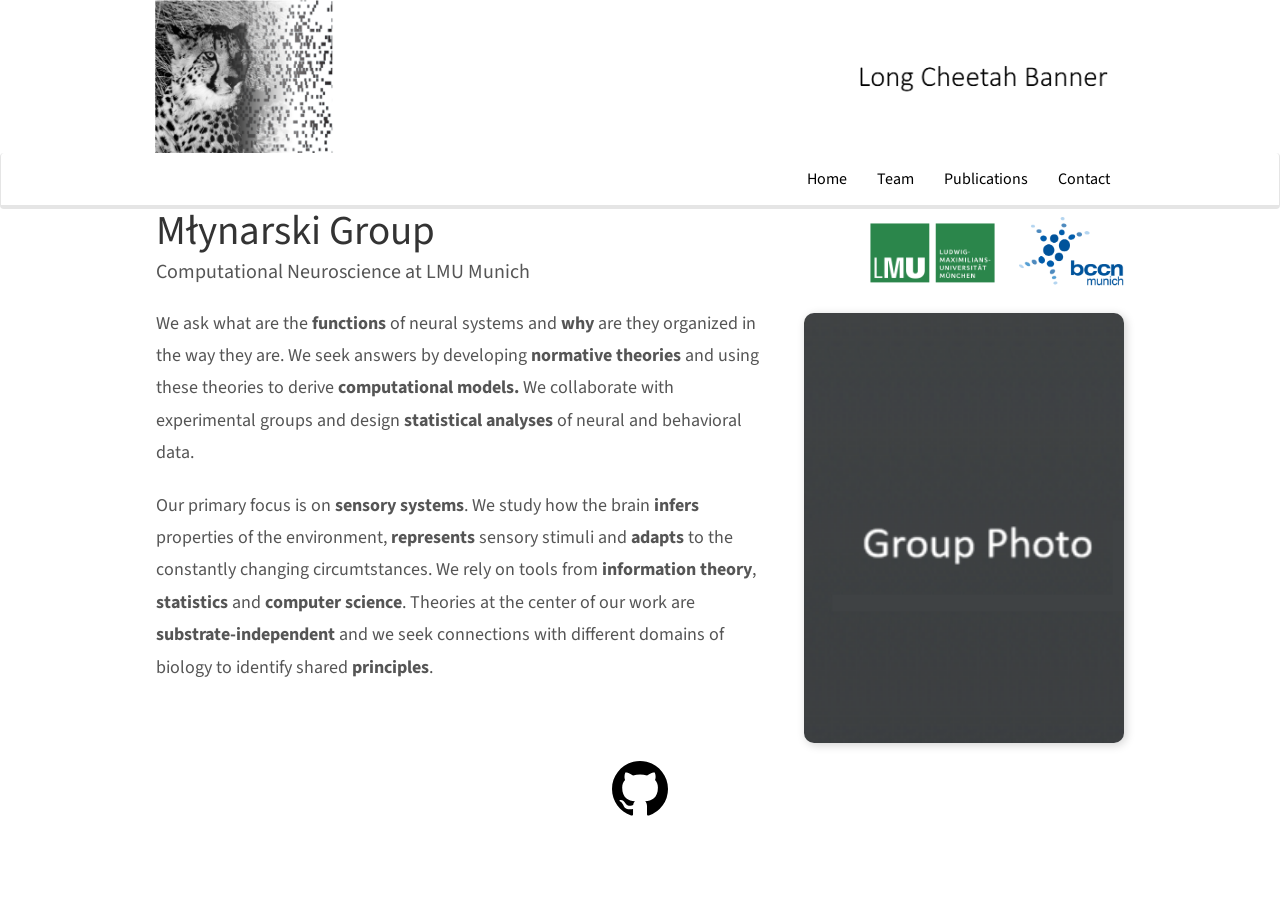
<file: index.html>
<!DOCTYPE html>
<html>

  <head>
  <meta charset="utf-8">
  <meta http-equiv="X-UA-Compatible" content="IE=edge">
  <meta name="viewport" content="width=device-width, initial-scale=1">
  <title>Młynarski lab - Home</title>
  <meta name="description" content="Młynarski lab at LMU Munich.">
  <link rel="stylesheet" href="https://arseniypelevin.github.io/test_website_deployment/css/main.css">
  <link rel="icon" type="image/png" href="https://arseniypelevin.github.io/test_website_deployment/images/cheetah_logo.png">
  <link rel="canonical" href="https://arseniypelevin.github.io/test_website_deployment/">



</head>


  <body>

    <div class="site-header">
  <div class="site-banner">
    <div class="container-fluid">
      <img src="https://arseniypelevin.github.io/test_website_deployment/images/cheetah_banner.png" alt="Cheetah banner" class="site-banner__image" />
    </div>
  </div>

  <div class="navbar navbar-default" role="navigation">
    <div class="container-fluid">
	  <div class="navbar-header">
	    <button type="button" class="navbar-toggle collapsed" data-toggle="collapse" data-target="#navbar-collapse-1" aria-expanded="false">
		  <span class="sr-only">Toggle navigation</span>
		  <span class="icon-bar"></span>
		  <span class="icon-bar"></span>
		  <span class="icon-bar"></span>
	    </button>

      
	  </div>
	  <div class="collapse navbar-collapse" id="navbar-collapse-1">
	    <ul class="nav navbar-nav navbar-right">
		  <li><a href="https://arseniypelevin.github.io/test_website_deployment/">Home</a></li>
		  <li><a href="https://arseniypelevin.github.io/test_website_deployment/team">Team</a></li>
		  <li><a href="https://arseniypelevin.github.io/test_website_deployment/publications">Publications</a></li>
		  <li><a href="https://arseniypelevin.github.io/test_website_deployment/contact">Contact</a></li>
	    </ul>
	  </div>
    </div>
  </div>
</div>


    <div class="container-fluid">
      <div class="row">
        <div id="homeid" class="col-sm-12">
          <div class="home-hero">
<div class="home-hero__main">
<h1 class="home-hero__title">Młynarski Group</h1>
<div class="home-hero__subtitle">Computational Neuroscience at LMU Munich</div>
<div class="home-hero__body">
<p>We ask what are the <strong>functions</strong> of neural systems and <strong>why</strong> are they organized in the way they are. We seek answers by developing <strong>normative theories</strong> and using these theories to derive <strong>computational models.</strong> We collaborate with experimental groups and design <strong>statistical analyses</strong> of neural and behavioral data.</p>

<p>Our primary focus is on <strong>sensory systems</strong>. We study how the brain <strong>infers</strong> properties of the environment, <strong>represents</strong> sensory stimuli and <strong>adapts</strong> to the constantly changing circumtstances. We rely on tools from <strong>information theory</strong>, <strong>statistics</strong> and <strong>computer science</strong>. Theories at the center of our work are <strong>substrate-independent</strong> and we seek connections with different domains of biology to identify shared <strong>principles</strong>.</p>
</div>
</div>
<div class="home-hero__side">
<div class="home-hero__logos">
<a href="https://neuro.bio.lmu.de/" aria-label="LMU Neurobiology">
<img src="https://arseniypelevin.github.io/test_website_deployment/images/logopic/LMU_logo.png" alt="LMU" class="home-hero__logo home-hero__logo--lmu" />
</a>
<a href="https://www.bccn-munich.de/" aria-label="BCCN Munich">
<img src="https://arseniypelevin.github.io/test_website_deployment/images/logopic/bccn_munich_logo.png" alt="BCCN Munich" class="home-hero__logo home-hero__logo--bccn" />
</a>
</div>
<div class="home-hero__image">
<img src="https://arseniypelevin.github.io/test_website_deployment/images/group_photo.png" alt="Group photo" class="img-responsive" />
</div>
</div>
</div>

<div class="home-hero__github">
<a href="https://github.com/mlynarski-Group" aria-label="GitHub">
<svg viewBox="0 0 16 16" role="img" aria-hidden="true">
<path d="M8 0C3.58 0 0 3.58 0 8c0 3.54 2.29 6.53 5.47 7.59.4.07.55-.17.55-.38 0-.19-.01-.82-.01-1.49-2.01.37-2.53-.49-2.69-.94-.09-.23-.48-.94-.82-1.13-.28-.15-.68-.52-.01-.53.63-.01 1.08.58 1.23.82.72 1.21 1.87.87 2.33.66.07-.52.28-.87.5-1.07-1.78-.2-3.64-.89-3.64-3.95 0-.87.31-1.59.82-2.15-.08-.2-.36-1.02.08-2.12 0 0 .67-.21 2.2.82a7.7 7.7 0 0 1 4.01 0c1.53-1.04 2.2-.82 2.2-.82.44 1.1.16 1.92.08 2.12.51.56.82 1.27.82 2.15 0 3.07-1.87 3.75-3.65 3.95.29.25.54.73.54 1.48 0 1.07-.01 1.93-.01 2.2 0 .21.15.46.55.38A8.013 8.013 0 0 0 16 8c0-4.42-3.58-8-8-8Z"></path>
</svg>
</a>
</div>

        </div>
      </div>
    </div>

    <!-- <div id="footer" class="panel">
  <div class="panel-footer">
	<div class="container-fluid">
	  <div class="row">
		<div class="col-sm-4">

		  <p>&copy; 2026 Młynarski Group. Site made with <a href="https://jekyllrb.com">Jekyll</a>.</p>
              


		   <p>  </p><p>


		</div>
		<div class="col-sm-4">
		<p>We are part of <a href="https://www.lmu.de/en/">LMU Munich</a> and affiliated with the <a href="https://www.bccn-munich.de/">Bernstein Center for Computational Neuroscience Munich</a>.</p>
		</div>
		<div class="col-sm-4">
		  Contact:<br />
Geschwister-Scholl-Platz 1<br />
		  80539 München<br />
		  Germany <br />
		</div>
	  </div>
	</div>
  </div>
</div>

<script src="https://ajax.googleapis.com/ajax/libs/jquery/1.11.3/jquery.min.js"></script>
<script src="https://arseniypelevin.github.io/test_website_deployment/js/bootstrap.min.js"></script>
 -->

  </body>

</html>
</file>
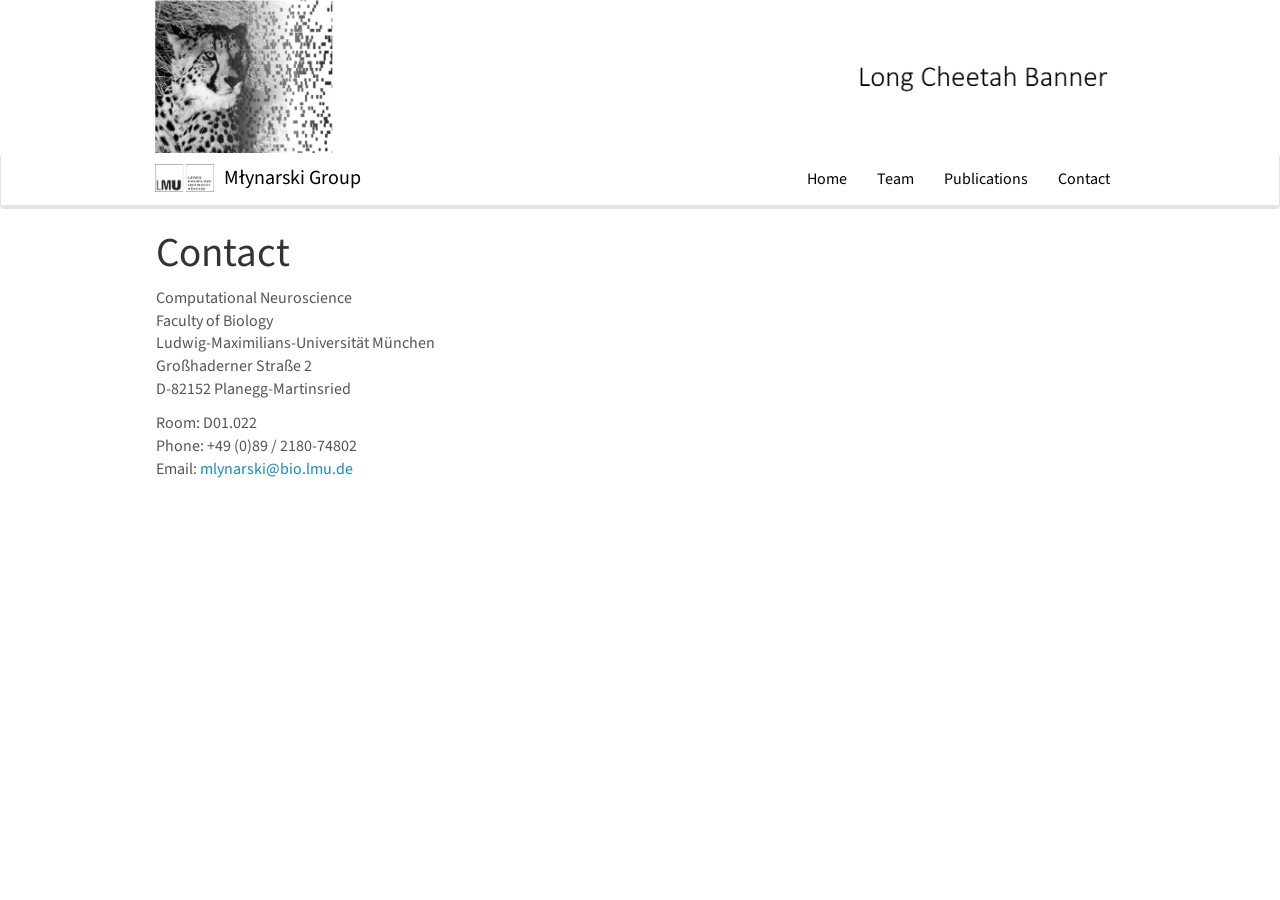
<file: contact/index.html>
<!DOCTYPE html>
<html>

  <head>
  <meta charset="utf-8">
  <meta http-equiv="X-UA-Compatible" content="IE=edge">
  <meta name="viewport" content="width=device-width, initial-scale=1">
  <title>Młynarski lab - Contact</title>
  <meta name="description" content="Młynarski lab: Contact">
  <link rel="stylesheet" href="https://arseniypelevin.github.io/test_website_deployment/css/main.css">
  <link rel="icon" type="image/png" href="https://arseniypelevin.github.io/test_website_deployment/images/cheetah_logo.png">
  <link rel="canonical" href="https://arseniypelevin.github.io/test_website_deployment/contact/">



</head>


  <body>

    <div class="site-header">
  <div class="site-banner">
    <div class="container-fluid">
      <img src="https://arseniypelevin.github.io/test_website_deployment/images/cheetah_banner.png" alt="Cheetah banner" class="site-banner__image" />
    </div>
  </div>

  <div class="navbar navbar-default" role="navigation">
    <div class="container-fluid">
	  <div class="navbar-header">
	    <button type="button" class="navbar-toggle collapsed" data-toggle="collapse" data-target="#navbar-collapse-1" aria-expanded="false">
		  <span class="sr-only">Toggle navigation</span>
		  <span class="icon-bar"></span>
		  <span class="icon-bar"></span>
		  <span class="icon-bar"></span>
	    </button>

      
      <a class="navbar-brand navbar-brand--lab" href="https://arseniypelevin.github.io/test_website_deployment/">
        <img src="https://arseniypelevin.github.io/test_website_deployment/images/logopic/LMU_logo_black.png" alt="LMU" class="navbar-brand__logo" />
        <span>Młynarski Group</span>
      </a>
      
	  </div>
	  <div class="collapse navbar-collapse" id="navbar-collapse-1">
	    <ul class="nav navbar-nav navbar-right">
		  <li><a href="https://arseniypelevin.github.io/test_website_deployment/">Home</a></li>
		  <li><a href="https://arseniypelevin.github.io/test_website_deployment/team">Team</a></li>
		  <li><a href="https://arseniypelevin.github.io/test_website_deployment/publications">Publications</a></li>
		  <li><a href="https://arseniypelevin.github.io/test_website_deployment/contact">Contact</a></li>
	    </ul>
	  </div>
    </div>
  </div>
</div>


    <div class="container-fluid">
      <div class="row">
        <div id="textid" class="col-sm-12">
  <h1 id="contact">Contact</h1>

<p>Computational Neuroscience<br />
Faculty of Biology<br />
Ludwig-Maximilians-Universität München<br />
Großhaderner Straße 2<br />
D-82152 Planegg-Martinsried</p>

<p>Room: D01.022<br />
Phone: +49 (0)89 / 2180-74802<br />
Email: <a href="mailto:mlynarski@bio.lmu.de">mlynarski@bio.lmu.de</a></p>

</div>

      </div>
    </div>

    <!-- <div id="footer" class="panel">
  <div class="panel-footer">
	<div class="container-fluid">
	  <div class="row">
		<div class="col-sm-4">

		  <p>&copy; 2026 Młynarski Group. Site made with <a href="https://jekyllrb.com">Jekyll</a>.</p>
              


		   <p>  </p><p>


		</div>
		<div class="col-sm-4">
		<p>We are part of <a href="https://www.lmu.de/en/">LMU Munich</a> and affiliated with the <a href="https://www.bccn-munich.de/">Bernstein Center for Computational Neuroscience Munich</a>.</p>
		</div>
		<div class="col-sm-4">
		  Contact:<br />
Geschwister-Scholl-Platz 1<br />
		  80539 München<br />
		  Germany <br />
		</div>
	  </div>
	</div>
  </div>
</div>

<script src="https://ajax.googleapis.com/ajax/libs/jquery/1.11.3/jquery.min.js"></script>
<script src="https://arseniypelevin.github.io/test_website_deployment/js/bootstrap.min.js"></script>
 -->

  </body>

</html>
</file>
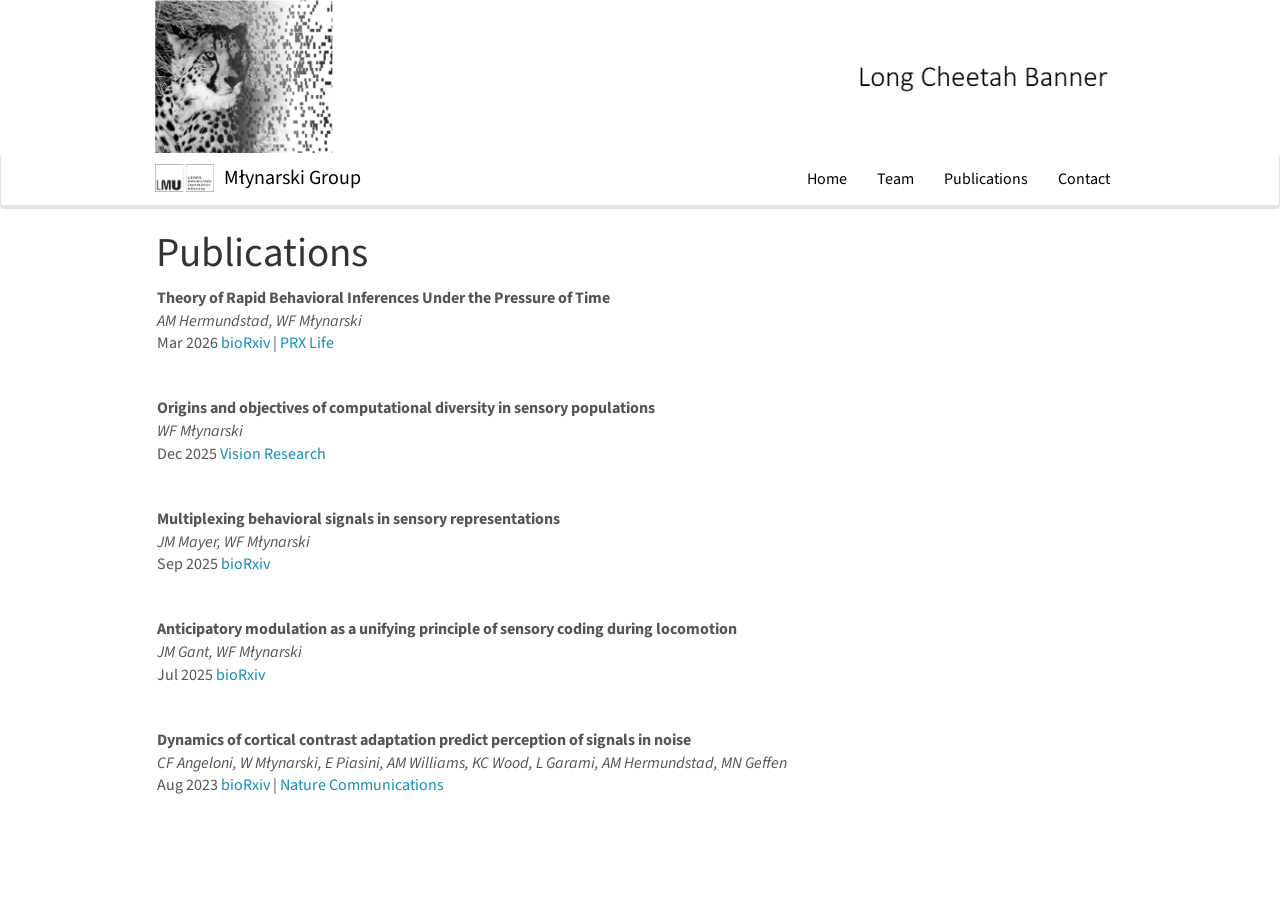
<file: publications/index.html>
<!DOCTYPE html>
<html>

  <head>
  <meta charset="utf-8">
  <meta http-equiv="X-UA-Compatible" content="IE=edge">
  <meta name="viewport" content="width=device-width, initial-scale=1">
  <title>Młynarski lab - Publications</title>
  <meta name="description" content="Młynarski lab -- Publications.">
  <link rel="stylesheet" href="https://arseniypelevin.github.io/test_website_deployment/css/main.css">
  <link rel="icon" type="image/png" href="https://arseniypelevin.github.io/test_website_deployment/images/cheetah_logo.png">
  <link rel="canonical" href="https://arseniypelevin.github.io/test_website_deployment/publications/">



</head>


  <body>

    <div class="site-header">
  <div class="site-banner">
    <div class="container-fluid">
      <img src="https://arseniypelevin.github.io/test_website_deployment/images/cheetah_banner.png" alt="Cheetah banner" class="site-banner__image" />
    </div>
  </div>

  <div class="navbar navbar-default" role="navigation">
    <div class="container-fluid">
	  <div class="navbar-header">
	    <button type="button" class="navbar-toggle collapsed" data-toggle="collapse" data-target="#navbar-collapse-1" aria-expanded="false">
		  <span class="sr-only">Toggle navigation</span>
		  <span class="icon-bar"></span>
		  <span class="icon-bar"></span>
		  <span class="icon-bar"></span>
	    </button>

      
      <a class="navbar-brand navbar-brand--lab" href="https://arseniypelevin.github.io/test_website_deployment/">
        <img src="https://arseniypelevin.github.io/test_website_deployment/images/logopic/LMU_logo_black.png" alt="LMU" class="navbar-brand__logo" />
        <span>Młynarski Group</span>
      </a>
      
	  </div>
	  <div class="collapse navbar-collapse" id="navbar-collapse-1">
	    <ul class="nav navbar-nav navbar-right">
		  <li><a href="https://arseniypelevin.github.io/test_website_deployment/">Home</a></li>
		  <li><a href="https://arseniypelevin.github.io/test_website_deployment/team">Team</a></li>
		  <li><a href="https://arseniypelevin.github.io/test_website_deployment/publications">Publications</a></li>
		  <li><a href="https://arseniypelevin.github.io/test_website_deployment/contact">Contact</a></li>
	    </ul>
	  </div>
    </div>
  </div>
</div>


    <div class="container-fluid">
      <div class="row">
        <div id="gridid" class="col-sm-12">
  <h1 id="publications">Publications</h1>

<div class="row">
  <div class="col-sm-12">
    <div class="publication-entry">
      <pubtit>Theory of Rapid Behavioral Inferences Under the Pressure of Time</pubtit>
      <p><em>AM Hermundstad, WF Młynarski</em><br />
Mar 2026
<a href="https://www.biorxiv.org/content/10.1101/2024.08.26.609738.pdf">bioRxiv</a> | <a href="https://link.aps.org/pdf/10.1103/8m59-vf2m">PRX Life</a></p>
    </div>
  </div>
</div>

<div class="row">
  <div class="col-sm-12">
    <div class="publication-entry">
      <pubtit>Origins and objectives of computational diversity in sensory populations</pubtit>
      <p><em>WF Młynarski</em><br />
Dec 2025
<a href="https://www.sciencedirect.com/science/article/pii/S0042698925001440">Vision Research</a></p>
    </div>
  </div>
</div>

<div class="row">
  <div class="col-sm-12">
    <div class="publication-entry">
      <pubtit>Multiplexing behavioral signals in sensory representations</pubtit>
      <p><em>JM Mayer, WF Młynarski</em><br />
Sep 2025
<a href="https://www.biorxiv.org/content/10.1101/2025.09.04.674251.abstract">bioRxiv</a></p>
    </div>
  </div>
</div>

<div class="row">
  <div class="col-sm-12">
    <div class="publication-entry">
      <pubtit>Anticipatory modulation as a unifying principle of sensory coding during locomotion</pubtit>
      <p><em>JM Gant, WF Młynarski</em><br />
Jul 2025
<a href="https://www.biorxiv.org/content/10.1101/2025.06.29.662230.abstract">bioRxiv</a></p>
    </div>
  </div>
</div>

<div class="row">
  <div class="col-sm-12">
    <div class="publication-entry">
      <pubtit>Dynamics of cortical contrast adaptation predict perception of signals in noise</pubtit>
      <p><em>CF Angeloni, W Młynarski, E Piasini, AM Williams, KC Wood, L Garami, AM Hermundstad, MN Geffen</em><br />
Aug 2023
<a href="https://scholar.archive.org/work/66hwihsrhjbefcnui6gq5urjxa/access/wayback/https://www.biorxiv.org/content/biorxiv/early/2021/08/11/2021.08.11.455845.full.pdf">bioRxiv</a> | <a href="https://www.nature.com/articles/s41467-023-40477-6">Nature Communications</a></p>
    </div>
  </div>
</div>


</div>

      </div>
    </div>

    <!-- <div id="footer" class="panel">
  <div class="panel-footer">
	<div class="container-fluid">
	  <div class="row">
		<div class="col-sm-4">

		  <p>&copy; 2026 Młynarski Group. Site made with <a href="https://jekyllrb.com">Jekyll</a>.</p>
              


		   <p>  </p><p>


		</div>
		<div class="col-sm-4">
		<p>We are part of <a href="https://www.lmu.de/en/">LMU Munich</a> and affiliated with the <a href="https://www.bccn-munich.de/">Bernstein Center for Computational Neuroscience Munich</a>.</p>
		</div>
		<div class="col-sm-4">
		  Contact:<br />
Geschwister-Scholl-Platz 1<br />
		  80539 München<br />
		  Germany <br />
		</div>
	  </div>
	</div>
  </div>
</div>

<script src="https://ajax.googleapis.com/ajax/libs/jquery/1.11.3/jquery.min.js"></script>
<script src="https://arseniypelevin.github.io/test_website_deployment/js/bootstrap.min.js"></script>
 -->

  </body>

</html>
</file>
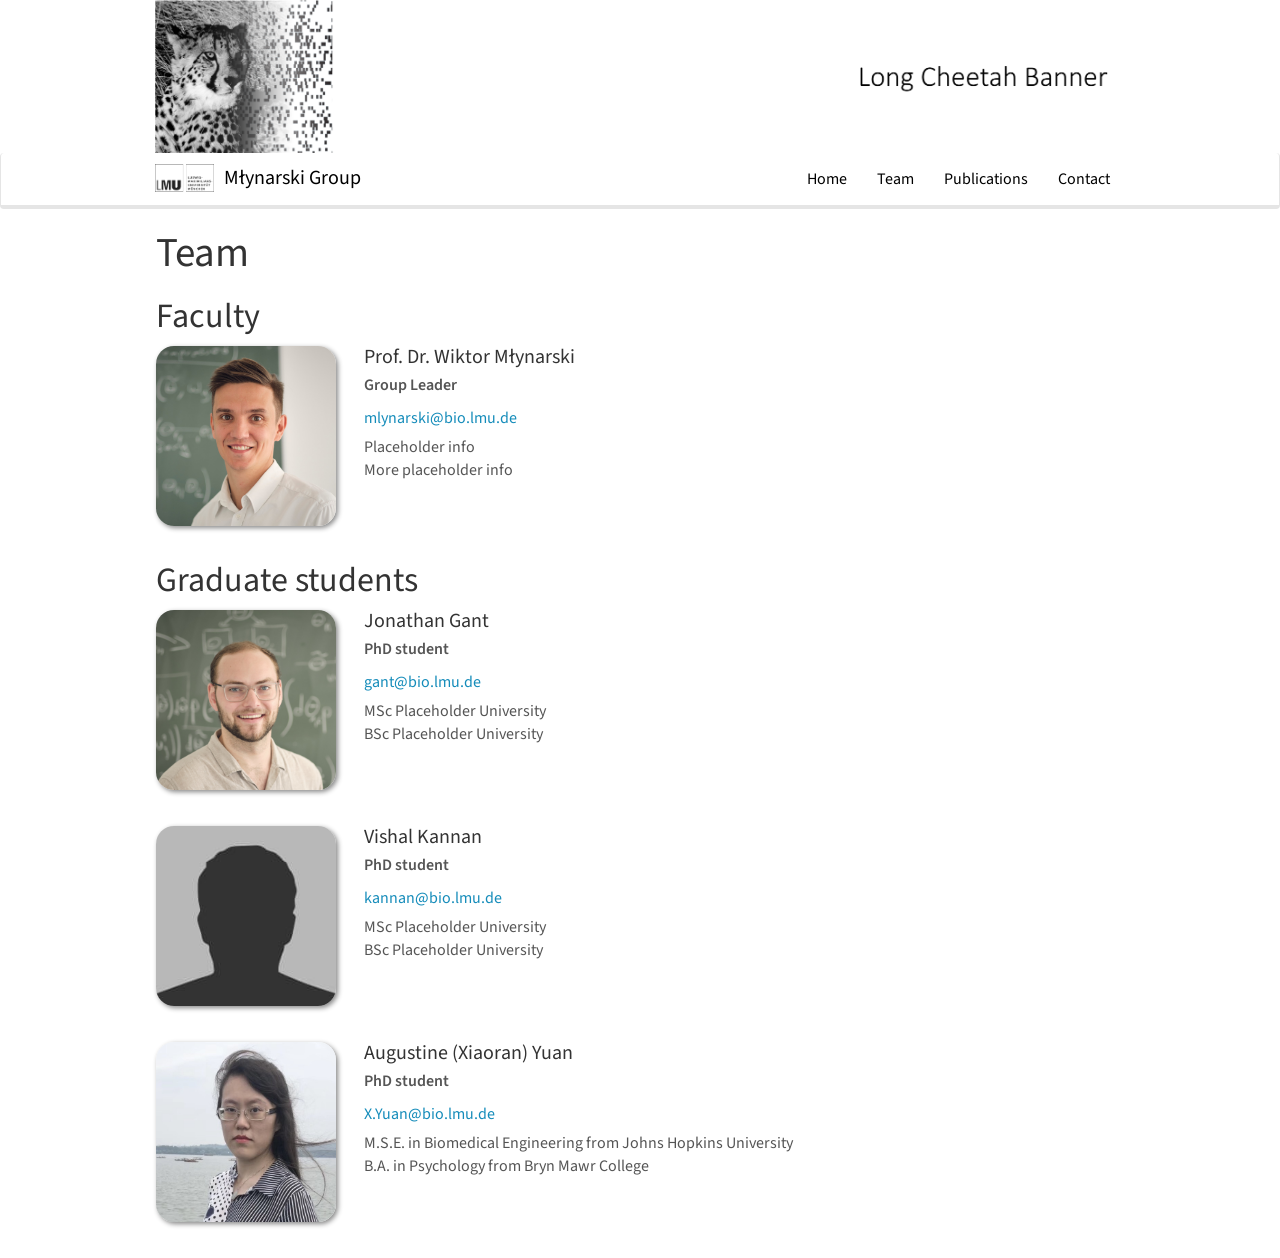
<file: team/index.html>
<!DOCTYPE html>
<html>

  <head>
  <meta charset="utf-8">
  <meta http-equiv="X-UA-Compatible" content="IE=edge">
  <meta name="viewport" content="width=device-width, initial-scale=1">
  <title>Młynarski lab - Team</title>
  <meta name="description" content="Młynarski lab: Team members">
  <link rel="stylesheet" href="https://arseniypelevin.github.io/test_website_deployment/css/main.css">
  <link rel="icon" type="image/png" href="https://arseniypelevin.github.io/test_website_deployment/images/cheetah_logo.png">
  <link rel="canonical" href="https://arseniypelevin.github.io/test_website_deployment/team/">



</head>


  <body>

    <div class="site-header">
  <div class="site-banner">
    <div class="container-fluid">
      <img src="https://arseniypelevin.github.io/test_website_deployment/images/cheetah_banner.png" alt="Cheetah banner" class="site-banner__image" />
    </div>
  </div>

  <div class="navbar navbar-default" role="navigation">
    <div class="container-fluid">
	  <div class="navbar-header">
	    <button type="button" class="navbar-toggle collapsed" data-toggle="collapse" data-target="#navbar-collapse-1" aria-expanded="false">
		  <span class="sr-only">Toggle navigation</span>
		  <span class="icon-bar"></span>
		  <span class="icon-bar"></span>
		  <span class="icon-bar"></span>
	    </button>

      
      <a class="navbar-brand navbar-brand--lab" href="https://arseniypelevin.github.io/test_website_deployment/">
        <img src="https://arseniypelevin.github.io/test_website_deployment/images/logopic/LMU_logo_black.png" alt="LMU" class="navbar-brand__logo" />
        <span>Młynarski Group</span>
      </a>
      
	  </div>
	  <div class="collapse navbar-collapse" id="navbar-collapse-1">
	    <ul class="nav navbar-nav navbar-right">
		  <li><a href="https://arseniypelevin.github.io/test_website_deployment/">Home</a></li>
		  <li><a href="https://arseniypelevin.github.io/test_website_deployment/team">Team</a></li>
		  <li><a href="https://arseniypelevin.github.io/test_website_deployment/publications">Publications</a></li>
		  <li><a href="https://arseniypelevin.github.io/test_website_deployment/contact">Contact</a></li>
	    </ul>
	  </div>
    </div>
  </div>
</div>


    <div class="container-fluid">
      <div class="row">
        <div id="gridid" class="col-sm-12">
  <h1 id="team">Team</h1>

<h2 id="faculty">Faculty</h2>

<div class="team-member">
<div class="team-member__media">
<img src="https://arseniypelevin.github.io/test_website_deployment/images/teampic/wiktor_mlynarski.jpg" alt="Prof. Dr. Wiktor Młynarski" class="team-member__photo img-responsive" />
</div>
<div class="team-member__body">
<h4 class="team-member__name">Prof. Dr. Wiktor Młynarski</h4>
<div class="team-member__role">Group Leader</div>
<div class="team-member__meta"><a href="mailto:mlynarski@bio.lmu.de">mlynarski@bio.lmu.de</a></div>
<div class="team-member__meta">Placeholder info<br />
More placeholder info<br />
</div>
</div>
</div>

<!--
## Postdocs









-->

<h2 id="graduate-students">Graduate students</h2>

<div class="team-member">
<div class="team-member__media">
<img src="https://arseniypelevin.github.io/test_website_deployment/images/teampic/jonathan_gant.jpg" alt="Jonathan Gant" class="team-member__photo img-responsive" />
</div>
<div class="team-member__body">
<h4 class="team-member__name">Jonathan Gant</h4>
<div class="team-member__role">PhD student</div>
<div class="team-member__meta"><a href="mailto:gant@bio.lmu.de">gant@bio.lmu.de</a></div>
<div class="team-member__meta">MSc Placeholder University<br />
BSc Placeholder University<br />
</div>
</div>
</div>

<div class="team-member">
<div class="team-member__media">
<img src="https://arseniypelevin.github.io/test_website_deployment/images/teampic/vishal_kannan.jpg" alt="Vishal Kannan" class="team-member__photo img-responsive" />
</div>
<div class="team-member__body">
<h4 class="team-member__name">Vishal Kannan</h4>
<div class="team-member__role">PhD student</div>
<div class="team-member__meta"><a href="mailto:kannan@bio.lmu.de">kannan@bio.lmu.de</a></div>
<div class="team-member__meta">MSc Placeholder University<br />
BSc Placeholder University<br />
</div>
</div>
</div>

<div class="team-member">
<div class="team-member__media">
<img src="https://arseniypelevin.github.io/test_website_deployment/images/teampic/augustine_yuan.jpg" alt="Augustine (Xiaoran) Yuan" class="team-member__photo img-responsive" />
</div>
<div class="team-member__body">
<h4 class="team-member__name">Augustine (Xiaoran) Yuan</h4>
<div class="team-member__role">PhD student</div>
<div class="team-member__meta"><a href="mailto:X.Yuan@bio.lmu.de">X.Yuan@bio.lmu.de</a></div>
<div class="team-member__meta">M.S.E. in Biomedical Engineering from Johns Hopkins University<br />
B.A. in Psychology from Bryn Mawr College<br />
</div>
</div>
</div>


</div>

      </div>
    </div>

    <!-- <div id="footer" class="panel">
  <div class="panel-footer">
	<div class="container-fluid">
	  <div class="row">
		<div class="col-sm-4">

		  <p>&copy; 2026 Młynarski Group. Site made with <a href="https://jekyllrb.com">Jekyll</a>.</p>
              


		   <p>  </p><p>


		</div>
		<div class="col-sm-4">
		<p>We are part of <a href="https://www.lmu.de/en/">LMU Munich</a> and affiliated with the <a href="https://www.bccn-munich.de/">Bernstein Center for Computational Neuroscience Munich</a>.</p>
		</div>
		<div class="col-sm-4">
		  Contact:<br />
Geschwister-Scholl-Platz 1<br />
		  80539 München<br />
		  Germany <br />
		</div>
	  </div>
	</div>
  </div>
</div>

<script src="https://ajax.googleapis.com/ajax/libs/jquery/1.11.3/jquery.min.js"></script>
<script src="https://arseniypelevin.github.io/test_website_deployment/js/bootstrap.min.js"></script>
 -->

  </body>

</html>
</file>
